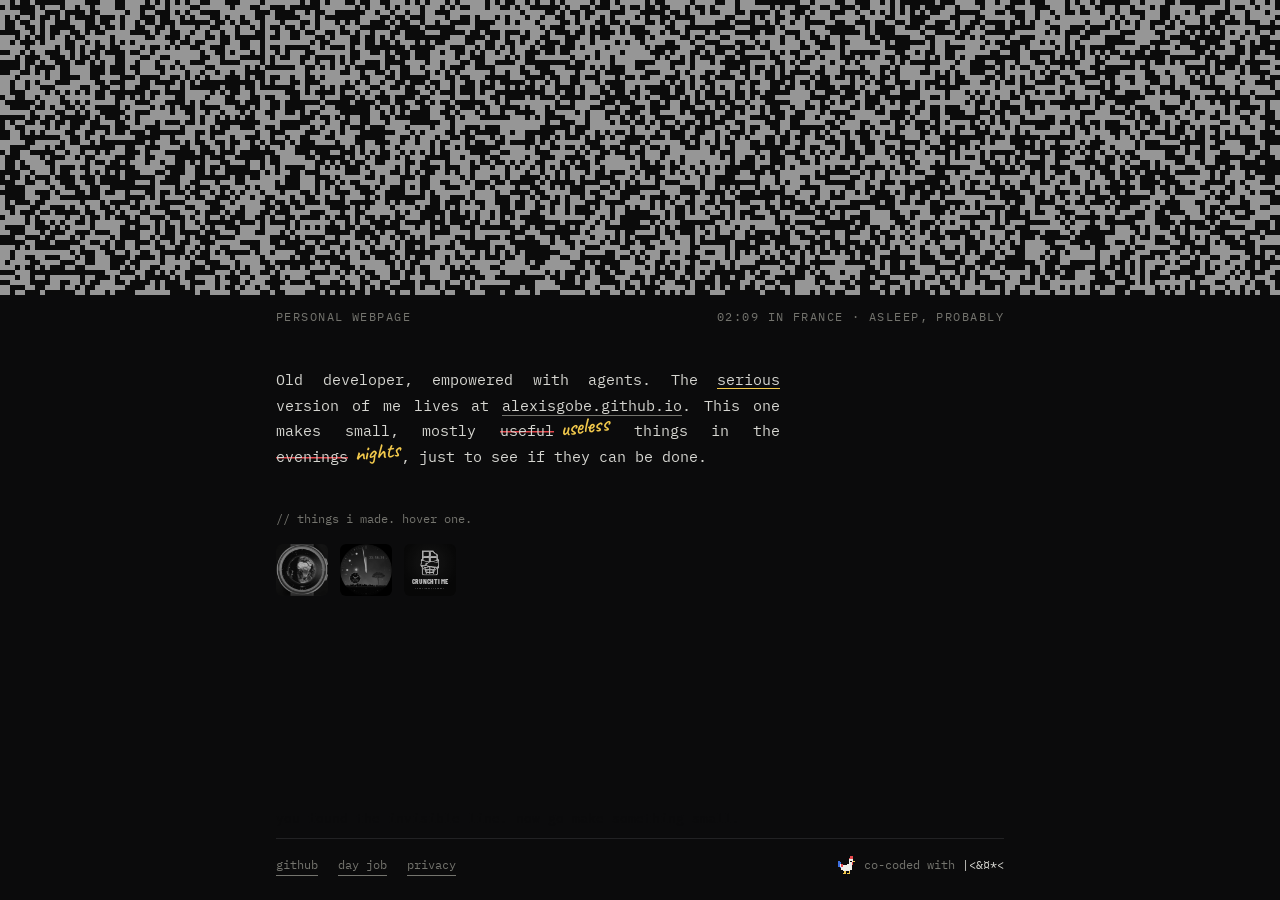
<file: index.html>
<!doctype html>
<html lang="en">
<head>
<meta charset="utf-8">
<meta name="viewport" content="width=device-width, initial-scale=1">
<title>g0byx3</title>
<meta name="description" content="g0byx3, old developer, empowered with agents.">
<meta name="theme-color" content="#0b0b0c">
<link rel="icon" href="img/rooster.svg" type="image/svg+xml">
<link rel="preconnect" href="https://fonts.googleapis.com">
<link rel="preconnect" href="https://fonts.gstatic.com" crossorigin>
<link rel="stylesheet" href="https://fonts.googleapis.com/css2?family=IBM+Plex+Mono:wght@400;600;700&family=Barlow+Condensed:wght@600;800&family=Caveat:wght@600&family=Silkscreen&display=swap">
<link rel="stylesheet" href="style.css">
</head>
<body>
<header class="hero" id="hero">
  <h1 class="sr">g0byx3</h1>
  <div class="stage"><canvas id="noise" aria-hidden="true"></canvas></div>
  <p class="sub"><span>Personal webpage</span><span id="clock"></span></p>
</header>

<main>
  <p class="bio">Old developer, empowered with agents. The <span class="underline" style="--t:3.6s">serious</span> version of me lives at <a href="https://alexisgobe.github.io/">alexisgobe.github.io</a>. This one makes small, mostly <span class="fix" style="--t:2.4s"><s>useful</s><em>useless</em></span> things in the <span class="fix"><s>evenings</s><em>nights</em></span>, just to see if they can be done.</p>

  <p class="hint" id="hint">// things i made. hover one.</p>
  <div class="projects" id="projects">
    <ul class="works">
      <li class="work" tabindex="0" aria-expanded="false"
          data-name="Earth Orbit" data-kind="Wear OS watch face" data-video="img/earth-orbit.mp4"
          data-info="Since I will __never__ see it like this by myself, I made it ~~huge~~ tiny and strapped it to my wrist. Lit by the real sun. Satellites for hands.">
        <img class="thumb" src="img/earth-orbit-still.jpg" alt="Earth Orbit">
      </li>
      <li class="work" tabindex="0" aria-expanded="false"
          data-name="Doomsday" data-kind="Wear OS watch face" data-video="img/doomsday.mp4"
          data-info="The __actual__ Doomsday Clock. Seconds to midnight all day long, a mushroom cloud on the horizon. ~~Terrifying.~~ Very reassuring. Also tells the time.">
        <img class="thumb" src="img/doomsday-still.jpg" alt="Doomsday">
      </li>
      <li class="work" tabindex="0" aria-expanded="false"
          data-name="CrunchTime" data-kind="iOS &amp; Android app" data-link="https://sillyelephantdevelopers.github.io/crunchertime-public/"
          data-info="Had to burn some fat. ~~Went for a run.~~ Wrote a workout app instead. The app keeps telling me to __work out__.">
        <div class="thumb ct" role="img" aria-label="CrunchTime"></div>
      </li>
    </ul>
    <div class="pop" id="pop" aria-live="polite">
      <div class="pop-media"></div>
      <div class="box"><pre class="frame"></pre><span class="title"></span><div class="note"></div></div>
    </div>
  </div>

  <p class="secret">you found the invisible line. now go make something small.</p>

  <footer>
    <nav><a href="https://github.com/g0byx3">github</a><a href="https://alexisgobe.github.io/">day job</a><a href="privacy/">privacy</a></nav>
    <span class="credits">
      <button id="rooster" title="cocorico"><img src="img/rooster.svg" alt="rooster"></button>
      <span><span id="coded">co-coded with</span> <span id="who"></span></span>
    </span>
  </footer>
</main>

<script src="script.js"></script>
</body>
</html>
</file>
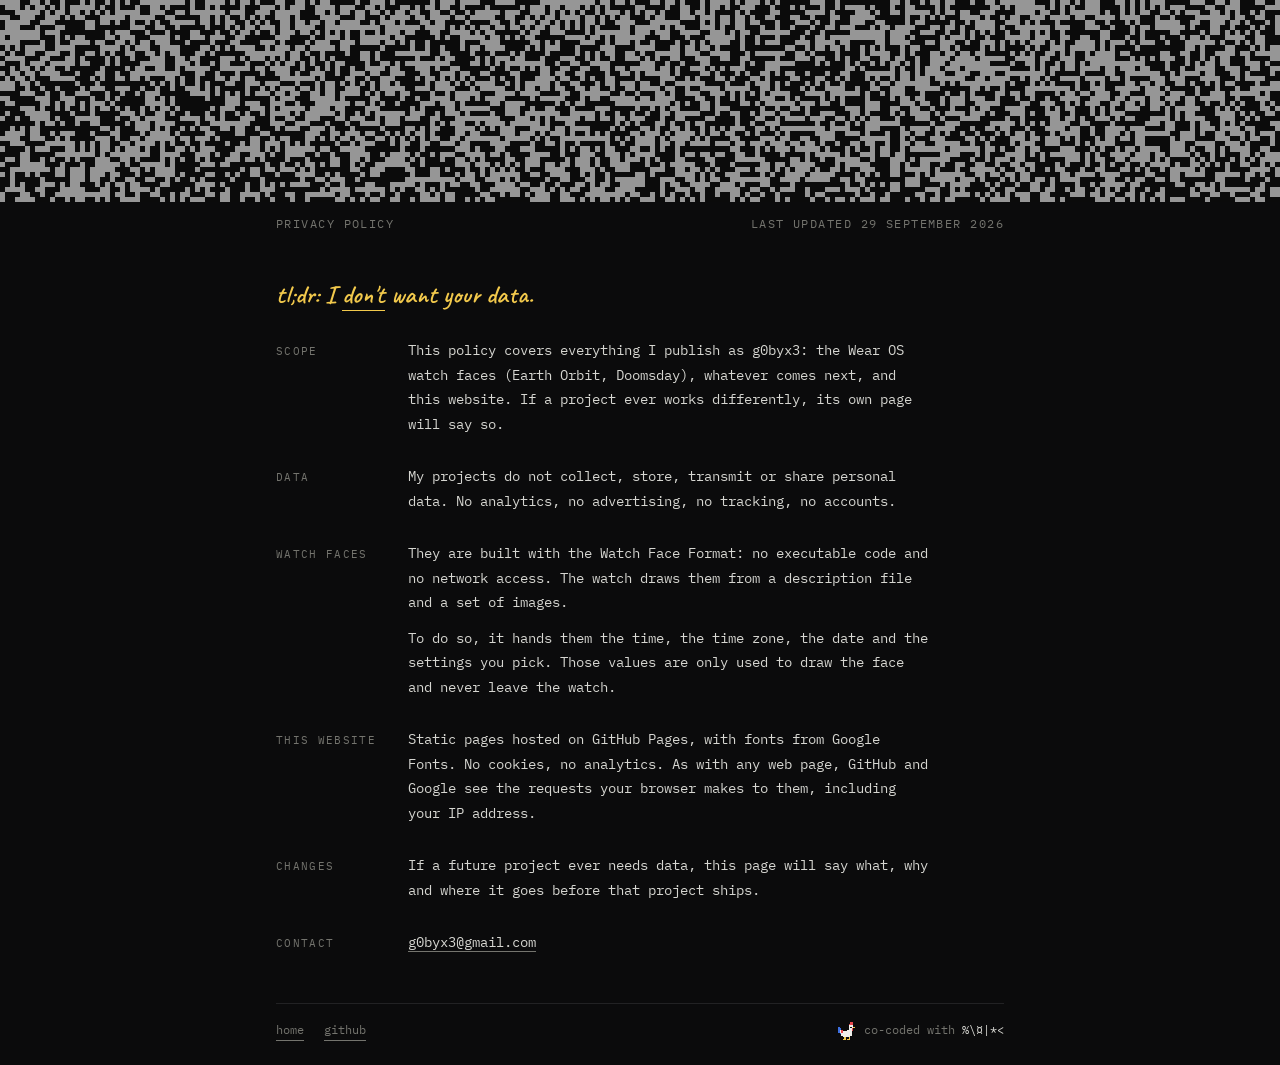
<file: privacy/index.html>
<!doctype html>
<html lang="en">
<head>
<meta charset="utf-8">
<meta name="viewport" content="width=device-width, initial-scale=1">
<title>Privacy · g0byx3</title>
<meta name="description" content="Privacy policy for everything published by g0byx3.">
<meta name="theme-color" content="#0b0b0c">
<link rel="icon" href="../img/rooster.svg" type="image/svg+xml">
<link rel="preconnect" href="https://fonts.googleapis.com">
<link rel="preconnect" href="https://fonts.gstatic.com" crossorigin>
<link rel="stylesheet" href="https://fonts.googleapis.com/css2?family=IBM+Plex+Mono:wght@400;600;700&family=Caveat:wght@600&display=swap">
<link rel="stylesheet" href="../style.css">
</head>
<body>
<header class="hero short" id="hero" data-word="privacy">
  <h1 class="sr">Privacy policy</h1>
  <div class="stage"><canvas id="noise" aria-hidden="true"></canvas></div>
  <p class="sub"><span>Privacy policy</span><span>Last updated 29 September 2026</span></p>
</header>

<main class="policy">
  <p class="tldr">tl;dr: I <span class="underline" style="--t:.8s">don't</span> want your data.</p>

  <section>
    <h2>Scope</h2>
    <div>
      <p>This policy covers everything I publish as g0byx3: the Wear OS watch faces (Earth Orbit, Doomsday), whatever comes next, and this website. If a project ever works differently, its own page will say so.</p>
    </div>
  </section>

  <section>
    <h2>Data</h2>
    <div>
      <p>My projects do not collect, store, transmit or share personal data. No analytics, no advertising, no tracking, no accounts.</p>
    </div>
  </section>

  <section>
    <h2>Watch faces</h2>
    <div>
      <p>They are built with the Watch Face Format: no executable code and no network access. The watch draws them from a description file and a set of images.</p>
      <p>To do so, it hands them the time, the time zone, the date and the settings you pick. Those values are only used to draw the face and never leave the watch.</p>
    </div>
  </section>

  <section>
    <h2>This website</h2>
    <div>
      <p>Static pages hosted on GitHub Pages, with fonts from Google Fonts. No cookies, no analytics. As with any web page, GitHub and Google see the requests your browser makes to them, including your IP address.</p>
    </div>
  </section>

  <section>
    <h2>Changes</h2>
    <div>
      <p>If a future project ever needs data, this page will say what, why and where it goes before that project ships.</p>
    </div>
  </section>

  <section>
    <h2>Contact</h2>
    <div>
      <p><a href="mailto:g0byx3@gmail.com">g0byx3@gmail.com</a></p>
    </div>
  </section>

  <footer>
    <nav><a href="../">home</a><a href="https://github.com/g0byx3">github</a></nav>
    <span class="credits">
      <button id="rooster" title="cocorico"><img src="../img/rooster.svg" alt="rooster"></button>
      <span><span id="coded">co-coded with</span> <span id="who"></span></span>
    </span>
  </footer>
</main>

<script src="../script.js"></script>
</body>
</html>
</file>
<file: style.css>
:root {
  --bg: #0b0b0c;
  --fg: #d6d6d1;
  --dim: #74746e;
  --line: #222224;
  --yellow: #f2c94c;
  --red: #e5484d;
  --mono: "IBM Plex Mono", ui-monospace, Menlo, Consolas, monospace;
  --hand: "Caveat", cursive;
}

* { box-sizing: border-box; margin: 0; padding: 0; }
html { background: var(--bg); }
body {
  display: flex; flex-direction: column; min-height: 100vh; min-height: 100svh;
  background: var(--bg); color: var(--fg);
  font: 15px/1.7 var(--mono); -webkit-font-smoothing: antialiased;
}
main { width: 100%; max-width: 760px; margin: 0 auto; padding: 0 16px 24px; }
a { color: var(--fg); text-decoration: none; border-bottom: 1px solid var(--dim); }
a:hover { border-color: var(--fg); }
::selection { background: var(--yellow); color: var(--bg); }
.sr { position: absolute; width: 1px; height: 1px; overflow: hidden; clip: rect(0 0 0 0); white-space: nowrap; }

/* header: the noise takes whatever height the page leaves. The canvas is
   taken out of the flow so its own size never pushes the layout around. */
.hero { flex: 1 1 0; display: flex; flex-direction: column; min-height: clamp(90px, 22svh, 180px); cursor: crosshair; user-select: none; -webkit-user-select: none; }
.stage { position: relative; flex: 1; }
#noise { position: absolute; inset: 0; width: 100%; height: 100%; image-rendering: pixelated; image-rendering: crisp-edges; }
.sub {
  width: 100%; max-width: 760px; margin: 12px auto 0; padding: 0 16px;
  display: flex; justify-content: space-between; gap: 16px;
  font-size: 12px; color: var(--dim); letter-spacing: .12em; text-transform: uppercase;
}
#clock { font-variant-numeric: tabular-nums; }

/* bio, with a few edits made by hand after the fact */
.bio { margin-top: clamp(20px, 5svh, 40px); max-width: 56ch; text-align: justify; }
.bio a { white-space: nowrap; }
.fix { white-space: nowrap; }
.fix s {
  text-decoration: none;
  background: linear-gradient(var(--red), var(--red)) 0 58% / 0 1.5px no-repeat;
  animation: draw-line .35s ease-in var(--t, 1.2s) forwards;
}
.fix em {
  display: inline-block; margin-left: 6px; transform: rotate(-6deg) translateY(-3px);
  font: 600 22px/1 var(--hand); color: var(--yellow);
  clip-path: inset(0 100% 0 0); animation: write .7s steps(12) calc(var(--t, 1.2s) + .4s) forwards;
}
.underline {
  background: linear-gradient(var(--yellow), var(--yellow)) 0 100% / 0 1.5px no-repeat;
  animation: draw-line .4s ease-out var(--t) forwards;
}
@keyframes draw-line { to { background-size: 100% 1.5px; } }
@keyframes write { to { clip-path: inset(-8px -12px -8px -4px); } }

/* projects: tiny tiles, the one you point at grows into a pop-up below */
.hint { margin-top: clamp(20px, 5svh, 40px); font-size: 12px; color: var(--dim); }
.projects { position: relative; margin-top: 14px; min-height: 256px; }
.works { list-style: none; display: flex; flex-wrap: wrap; gap: 12px; }
.work { cursor: pointer; border-radius: 6px; }
.work:focus-visible { outline: 1px solid var(--dim); outline-offset: 4px; }
.thumb {
  display: block; width: 52px; aspect-ratio: 1; border-radius: 6px; overflow: hidden;
  background: #000; object-fit: cover;
  filter: grayscale(1) brightness(.75); transition: filter .3s, box-shadow .3s;
}
.work:hover .thumb, .work.open .thumb { filter: none; }
.work.open .thumb { box-shadow: 0 0 0 1px var(--bg), 0 0 0 2px var(--yellow); }

.pop {
  position: absolute; z-index: 5; display: flex; gap: 14px; align-items: flex-start;
  opacity: 0; visibility: hidden; transition: opacity .2s, visibility .2s;
}
.pop.on { opacity: 1; visibility: visible; }
.pop-media {
  flex: none; width: 184px; aspect-ratio: 1; border-radius: 8px; overflow: hidden; background: #000;
  box-shadow: 0 0 0 1px var(--line), 0 24px 60px #000; transform-origin: 0 0;
}
.pop-media video, .pop-media .ct { display: block; width: 100%; height: 100%; object-fit: cover; }

/* the ASCII box: mono frame, pixel title, handwritten note on top */
.box { position: relative; background: var(--bg); }
.frame { padding: 2px 0; font: 12px/1.45 var(--mono); white-space: pre; }
.frame .f { color: var(--dim); }
.frame a { color: var(--yellow); border: 0; }
.frame a:hover { background: var(--yellow); color: var(--bg); }
.title {
  position: absolute; font: 15px/1 "Silkscreen", monospace; color: var(--yellow); white-space: nowrap;
  animation: flicker .4s steps(4) both;
}
.note { position: absolute; font: 600 19px/1.12 var(--hand); }
.note .w { opacity: 0; filter: blur(3px); animation: ink .3s ease-out forwards; animation-delay: calc(.3s + var(--i) * 55ms); }
.note .struck, .note .under {
  background: linear-gradient(var(--c), var(--c)) no-repeat; background-size: 0 2px;
  -webkit-box-decoration-break: clone; box-decoration-break: clone;
  animation: draw-line-2 .3s ease-in var(--d) forwards;
}
.note .struck { --c: var(--red); background-position: 0 58%; color: var(--dim); }
.note .under { --c: var(--yellow); background-position: 0 96%; }
@keyframes flicker { 0%, 50% { opacity: 0; } 25%, 75%, 100% { opacity: 1; } }
@keyframes ink { to { opacity: 1; filter: none; } }
@keyframes draw-line-2 { to { background-size: 100% 2px; } }

/* CrunchTime: the app's launch mark draws itself, then the wordmark settles */
.ct { position: relative; container-type: size; background: radial-gradient(circle at 50% 36%, #1c1c23, #09090c 68%); }
.ct-mark { position: absolute; left: 50%; top: 11cqh; height: 50cqh; aspect-ratio: 409 / 541; transform: translateX(-50%); }
.ct-mark svg, .ct-mark img { display: block; width: 100%; height: 100%; }
.ct-word, .ct-tag { position: absolute; left: 0; right: 0; text-align: center; color: #f6f6f9; }
.ct-word { top: 66cqh; font: 800 14cqw/1 "Barlow Condensed", sans-serif; letter-spacing: .03em; }
.ct-word span { display: inline-block; }
.ct-tag { top: 83cqh; font: 600 4.2cqw/1 "Barlow Condensed", sans-serif; letter-spacing: .28em; color: #8b8b94; }
.ct:not(.play) .pen, .ct:not(.play) .ink, .ct:not(.play) .spread { animation: none; }
.ct:not(.play) .pen { stroke-dashoffset: 0; }
.ct:not(.play) .spread { transform: translateY(620px); }
.ct.play .ct-mark { animation: ct-lift .55s cubic-bezier(.65, 0, .35, 1) 1.45s both; }
.ct.play .ct-word span { animation: ct-letter .5s cubic-bezier(.2, .7, .3, 1) both; animation-delay: calc(1.6s + var(--i) * 45ms); }
.ct.play .ct-tag { animation: ct-fade .5s ease-out 2.25s both; }
@keyframes ct-lift { from { transform: translate(-50%, 16cqh); } to { transform: translate(-50%, 0); } }
@keyframes ct-letter { from { opacity: 0; transform: translate(calc(var(--s) * 1px), 5px); } }
@keyframes ct-fade { from { opacity: 0; transform: translateY(3px); } }

/* select it to read it */
.secret { margin-top: 8px; font-size: 13px; color: var(--bg); }
.secret::selection { background: var(--fg); color: var(--bg); }

footer {
  margin-top: 8px; padding-top: 16px; border-top: 1px solid var(--line);
  display: flex; flex-wrap: wrap; justify-content: space-between; align-items: center; gap: 8px 24px;
  font-size: 12px; color: var(--dim);
}
footer nav { display: flex; gap: 20px; }
footer a { color: var(--dim); }
.credits { display: inline-flex; align-items: center; gap: 8px; }
#rooster { all: unset; cursor: pointer; display: inline-flex; }
#rooster:focus-visible { outline: 1px solid var(--dim); outline-offset: 3px; }
#rooster img { width: 18px; height: 18px; image-rendering: pixelated; transform-origin: 50% 90%; animation: peck 2.6s infinite; }
#rooster:hover img { animation-duration: .6s; }
@keyframes peck {
  0%, 70%, 82%, 94%, 100% { transform: rotate(0); }
  76%, 88% { transform: rotate(22deg); }
}
#who { display: inline-block; min-width: 6ch; color: var(--fg); }

/* privacy page */
.hero.short { flex: none; height: clamp(120px, 26svh, 240px); }
.policy { flex: 1; margin-top: clamp(24px, 5svh, 48px); }
.policy .tldr { font: 600 26px/1.2 var(--hand); color: var(--yellow); }
.policy section { display: grid; grid-template-columns: 12ch minmax(0, 58ch); gap: 0 24px; margin-top: 28px; }
.policy h2 { padding-top: 4px; font-size: 11px; font-weight: 400; letter-spacing: .12em; text-transform: uppercase; color: var(--dim); }
.policy p { font-size: 14px; line-height: 1.75; }
.policy p + p { margin-top: .8em; }
.policy footer { margin-top: 48px; }

@media (min-width: 561px) and (max-height: 760px) {
  .projects { min-height: 220px; }
  .pop-media { width: 150px; }
}

@media (max-width: 560px) {
  .sub { flex-direction: column; gap: 0; }
  .pop { gap: 10px; }
  .pop-media { width: 96px; }
  .policy section { grid-template-columns: 1fr; }
  .policy h2 { margin-bottom: 4px; }
}

@media (prefers-reduced-motion: reduce) {
  #rooster img { animation: none; }
}
</file>
